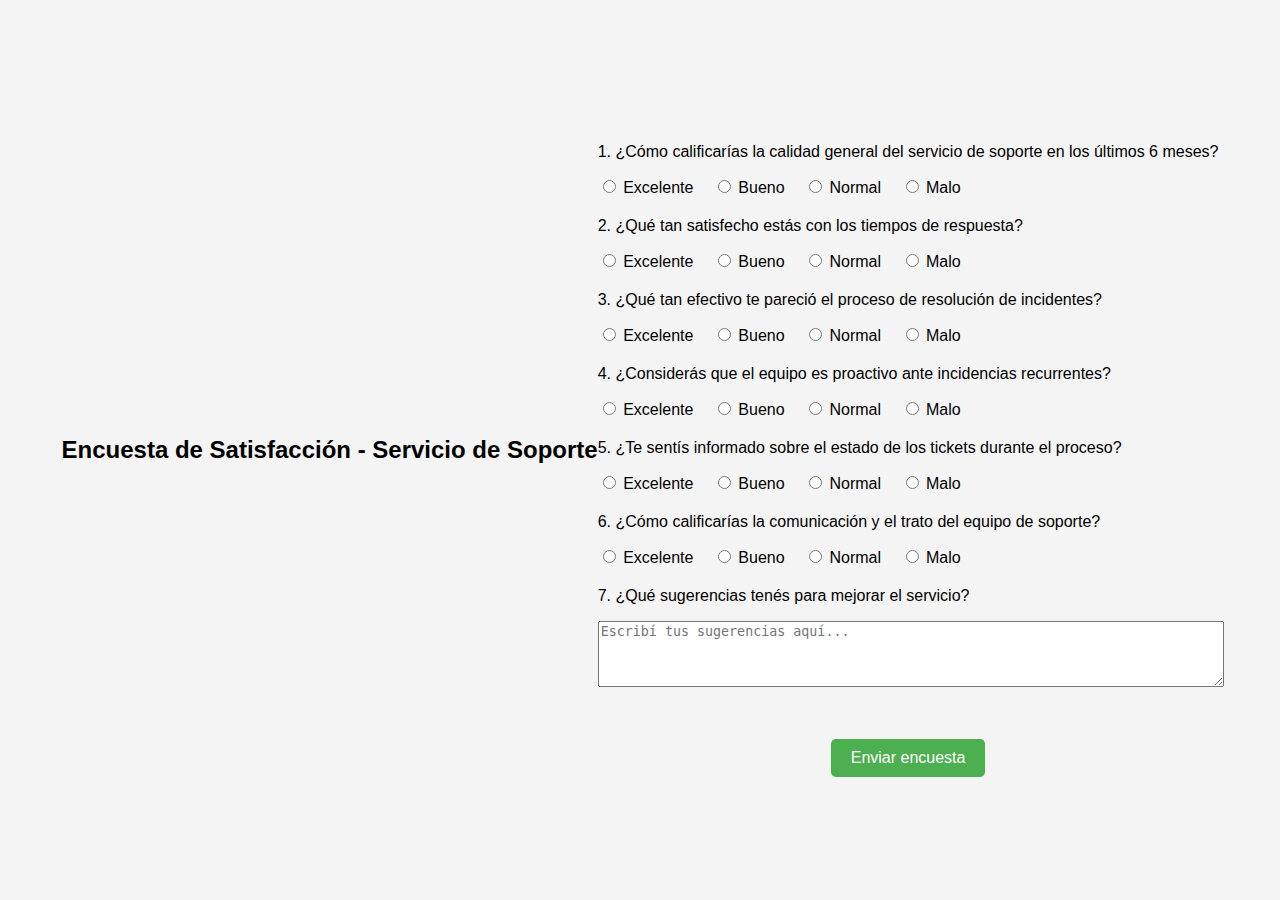
<file: index.htm>
<!DOCTYPE html>
<html lang="es">
<head>
  <meta charset="UTF-8">
  <title>Encuesta de Satisfacción - Soporte</title>
  <link rel="stylesheet" href="estilos.css">
</head>
<body>
  <h2>Encuesta de Satisfacción - Servicio de Soporte</h2>
  <form method="POST" action="http://localhost:5678/webhook/recibir-encuesta">
    <p>1. ¿Cómo calificarías la calidad general del servicio de soporte en los últimos 6 meses?</p>
    <label><input type="radio" name="q1" value="Excelente"> Excelente</label>
    <label><input type="radio" name="q1" value="Bueno"> Bueno</label>
    <label><input type="radio" name="q1" value="Normal"> Normal</label>
    <label><input type="radio" name="q1" value="Malo"> Malo</label>

    <p>2. ¿Qué tan satisfecho estás con los tiempos de respuesta?</p>
    <label><input type="radio" name="q2" value="Excelente"> Excelente</label>
    <label><input type="radio" name="q2" value="Bueno"> Bueno</label>
    <label><input type="radio" name="q2" value="Normal"> Normal</label>
    <label><input type="radio" name="q2" value="Malo"> Malo</label>

    <p>3. ¿Qué tan efectivo te pareció el proceso de resolución de incidentes?</p>
    <label><input type="radio" name="q3" value="Excelente"> Excelente</label>
    <label><input type="radio" name="q3" value="Bueno"> Bueno</label>
    <label><input type="radio" name="q3" value="Normal"> Normal</label>
    <label><input type="radio" name="q3" value="Malo"> Malo</label>

    <p>4. ¿Considerás que el equipo es proactivo ante incidencias recurrentes?</p>
    <label><input type="radio" name="q4" value="Excelente"> Excelente</label>
    <label><input type="radio" name="q4" value="Bueno"> Bueno</label>
    <label><input type="radio" name="q4" value="Normal"> Normal</label>
    <label><input type="radio" name="q4" value="Malo"> Malo</label>

    <p>5. ¿Te sentís informado sobre el estado de los tickets durante el proceso?</p>
    <label><input type="radio" name="q5" value="Excelente"> Excelente</label>
    <label><input type="radio" name="q5" value="Bueno"> Bueno</label>
    <label><input type="radio" name="q5" value="Normal"> Normal</label>
    <label><input type="radio" name="q5" value="Malo"> Malo</label>

    <p>6. ¿Cómo calificarías la comunicación y el trato del equipo de soporte?</p>
    <label><input type="radio" name="q6" value="Excelente"> Excelente</label>
    <label><input type="radio" name="q6" value="Bueno"> Bueno</label>
    <label><input type="radio" name="q6" value="Normal"> Normal</label>
    <label><input type="radio" name="q6" value="Malo"> Malo</label>

    <p>7. ¿Qué sugerencias tenés para mejorar el servicio?</p>
    <textarea name="q7" rows="4" cols="50" placeholder="Escribí tus sugerencias aquí..."></textarea>

    <br><br>
    <input type="submit" value="Enviar encuesta">
  </form>
</body>
</html>
</file>
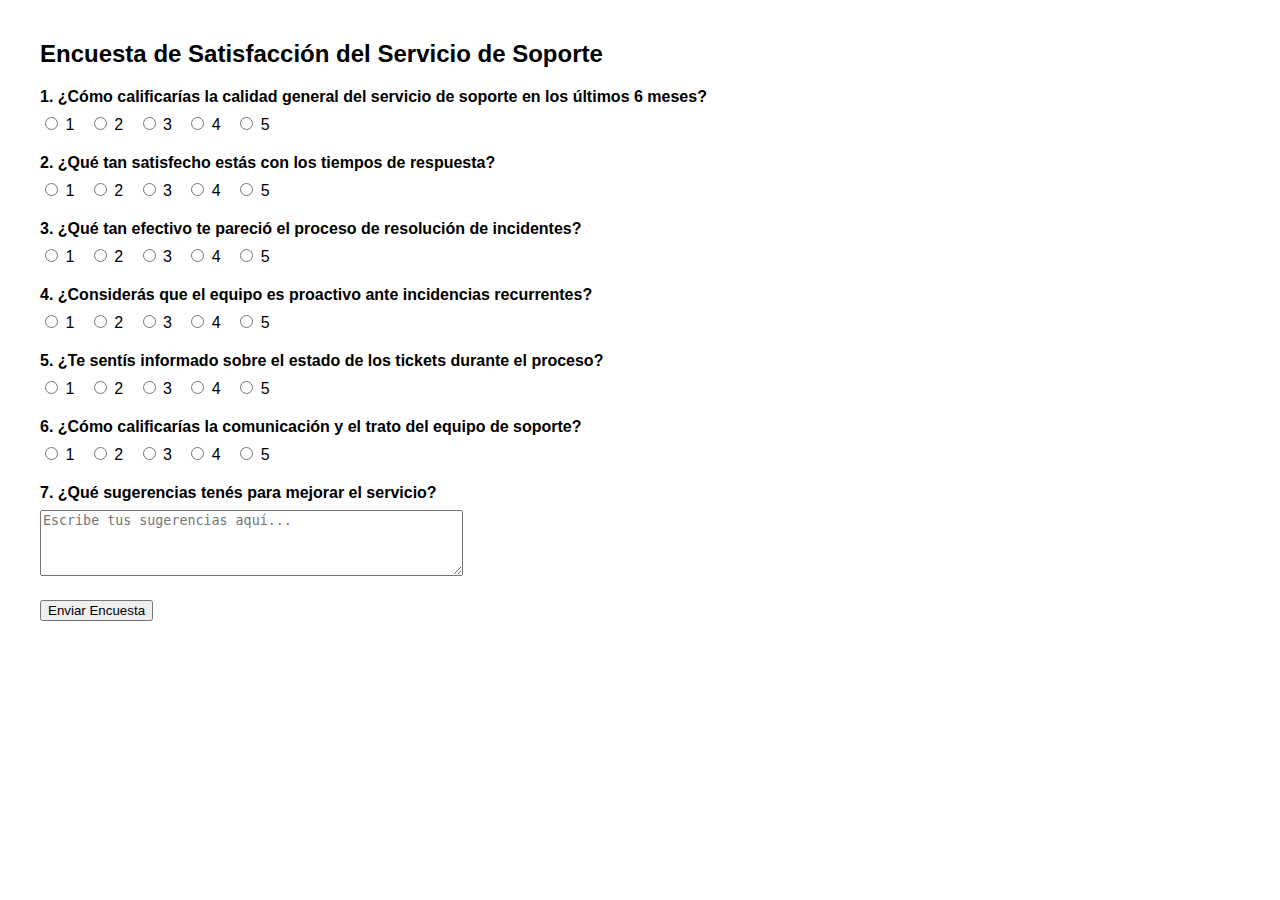
<file: formulario.html>
<!DOCTYPE html>
<html lang="es">
<head>
  <meta charset="UTF-8">
  <title>Encuesta de Soporte</title>
  <style>
    body {
      font-family: Arial, sans-serif;
      margin: 40px;
    }
    .question {
      margin-bottom: 20px;
    }
    .question-title {
      margin-bottom: 8px;
      font-weight: bold;
    }
    .options label {
      margin-right: 10px;
    }
  </style>
</head>
<body>

<h2>Encuesta de Satisfacción del Servicio de Soporte</h2>

<form action="http://localhost:5678/webhook/614117d5-f869-400a-b45a-f3b82098033b" method="POST">

  <div class="question">
    <div class="question-title">1. ¿Cómo calificarías la calidad general del servicio de soporte en los últimos 6 meses?</div>
    <div class="options">
      <label><input type="radio" name="calidad_servicio" value="1" required> 1</label>
      <label><input type="radio" name="calidad_servicio" value="2"> 2</label>
      <label><input type="radio" name="calidad_servicio" value="3"> 3</label>
      <label><input type="radio" name="calidad_servicio" value="4"> 4</label>
      <label><input type="radio" name="calidad_servicio" value="5"> 5</label>
    </div>
  </div>

  <div class="question">
    <div class="question-title">2. ¿Qué tan satisfecho estás con los tiempos de respuesta?</div>
    <div class="options">
      <label><input type="radio" name="satisfaccion_tiempos" value="1" required> 1</label>
      <label><input type="radio" name="satisfaccion_tiempos" value="2"> 2</label>
      <label><input type="radio" name="satisfaccion_tiempos" value="3"> 3</label>
      <label><input type="radio" name="satisfaccion_tiempos" value="4"> 4</label>
      <label><input type="radio" name="satisfaccion_tiempos" value="5"> 5</label>
    </div>
  </div>

  <div class="question">
    <div class="question-title">3. ¿Qué tan efectivo te pareció el proceso de resolución de incidentes?</div>
    <div class="options">
      <label><input type="radio" name="efectividad_resolucion" value="1" required> 1</label>
      <label><input type="radio" name="efectividad_resolucion" value="2"> 2</label>
      <label><input type="radio" name="efectividad_resolucion" value="3"> 3</label>
      <label><input type="radio" name="efectividad_resolucion" value="4"> 4</label>
      <label><input type="radio" name="efectividad_resolucion" value="5"> 5</label>
    </div>
  </div>

  <div class="question">
    <div class="question-title">4. ¿Considerás que el equipo es proactivo ante incidencias recurrentes?</div>
    <div class="options">
      <label><input type="radio" name="proactividad_equipo" value="1" required> 1</label>
      <label><input type="radio" name="proactividad_equipo" value="2"> 2</label>
      <label><input type="radio" name="proactividad_equipo" value="3"> 3</label>
      <label><input type="radio" name="proactividad_equipo" value="4"> 4</label>
      <label><input type="radio" name="proactividad_equipo" value="5"> 5</label>
    </div>
  </div>

  <div class="question">
    <div class="question-title">5. ¿Te sentís informado sobre el estado de los tickets durante el proceso?</div>
    <div class="options">
      <label><input type="radio" name="informacion_tickets" value="1" required> 1</label>
      <label><input type="radio" name="informacion_tickets" value="2"> 2</label>
      <label><input type="radio" name="informacion_tickets" value="3"> 3</label>
      <label><input type="radio" name="informacion_tickets" value="4"> 4</label>
      <label><input type="radio" name="informacion_tickets" value="5"> 5</label>
    </div>
  </div>

  <div class="question">
    <div class="question-title">6. ¿Cómo calificarías la comunicación y el trato del equipo de soporte?</div>
    <div class="options">
      <label><input type="radio" name="comunicacion_trato" value="1" required> 1</label>
      <label><input type="radio" name="comunicacion_trato" value="2"> 2</label>
      <label><input type="radio" name="comunicacion_trato" value="3"> 3</label>
      <label><input type="radio" name="comunicacion_trato" value="4"> 4</label>
      <label><input type="radio" name="comunicacion_trato" value="5"> 5</label>
    </div>
  </div>

  <div class="question">
    <div class="question-title">7. ¿Qué sugerencias tenés para mejorar el servicio?</div>
    <div>
      <textarea name="sugerencias" rows="4" cols="50" placeholder="Escribe tus sugerencias aquí..."></textarea>
    </div>
  </div>

  <button type="submit">Enviar Encuesta</button>
</form>

</body>
</html>
</file>
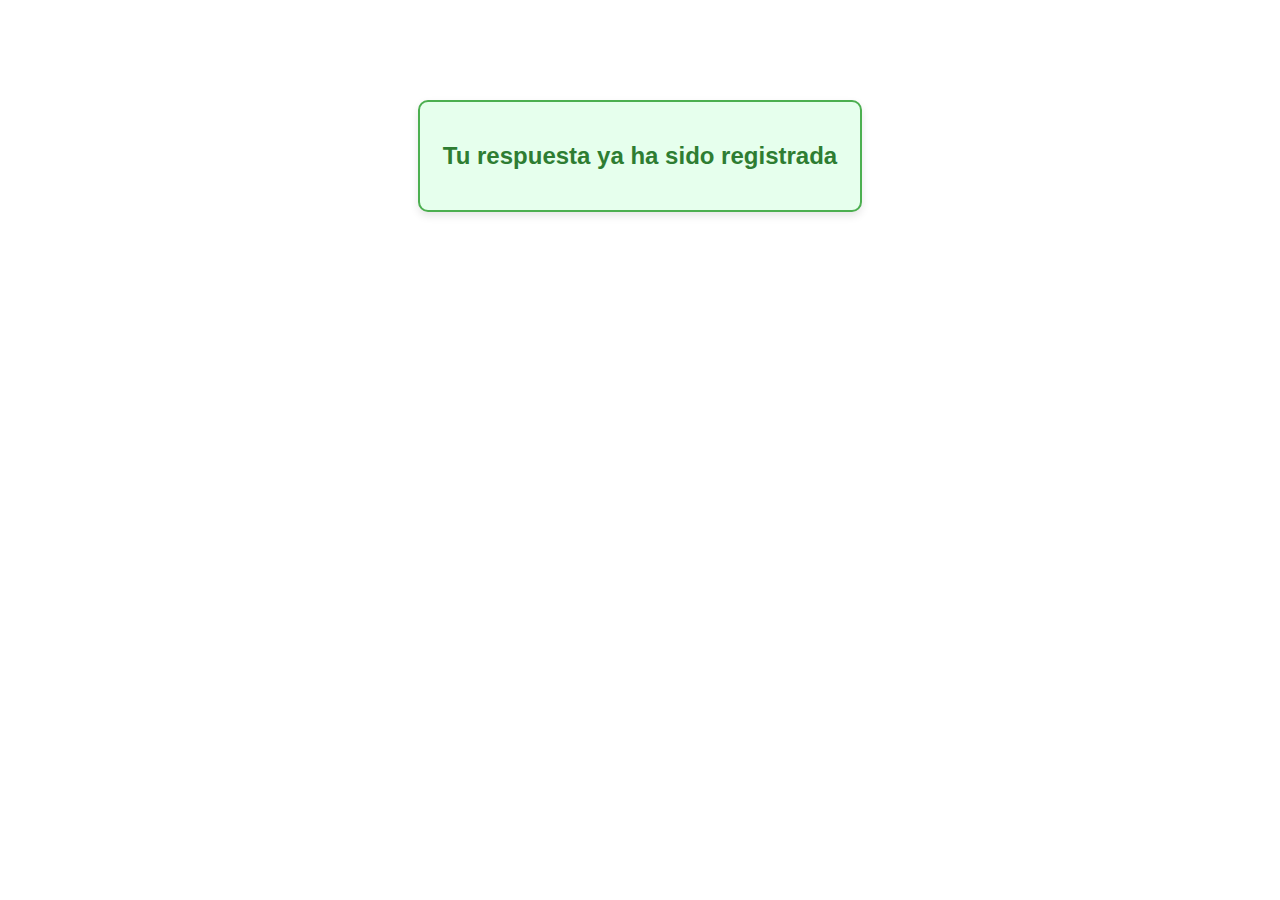
<file: MensajeRespuestaIngresada.html>
<!DOCTYPE html>
<html lang="es">
<head>
  <meta charset="UTF-8">
  <title>Encuesta registrada</title>
  <style>
    .mensaje {
      max-width: 400px;
      margin: 100px auto;
      padding: 20px;
      border: 2px solid #4CAF50;
      border-radius: 10px;
      background-color: #e6ffed;
      color: #2e7d32;
      font-family: Arial, sans-serif;
      text-align: center;
      box-shadow: 0 4px 8px rgba(0, 0, 0, 0.1);
    }
  </style>
</head>
<body>
  <div class="mensaje">
    <h2>Tu respuesta ya ha sido registrada</h2>
  </div>
</body>
</html>
</file>
<file: estilos.css>
body {
    background-color: #f4f4f4;
    font-family: Arial, sans-serif;
    margin: 0;
    padding: 0;
    display: flex;
    justify-content: center;
    align-items: center;
    min-height: 100vh;
  }
  
  .form-container {
    background-color: white;
    padding: 30px;
    border-radius: 10px;
    box-shadow: 0 0 10px rgba(0, 0, 0, 0.1);
    max-width: 600px;
    width: 90%;
    box-sizing: border-box;
    overflow-wrap: break-word;
  }
  
  h2 {
    text-align: center;
    font-size: 1.5em;
    margin-bottom: 20px;
    word-break: break-word;
    white-space: normal;
    overflow: hidden;
    text-overflow: ellipsis;
  }
  
  p {
    margin-top: 20px;
  }
  
  textarea {
    width: 100%;
    resize: vertical;
  }
  
  input[type="submit"] {
    display: block;
    margin: 30px auto 0;
    padding: 10px 20px;
    font-size: 16px;
    border: none;
    background-color: #4CAF50;
    color: white;
    border-radius: 5px;
    cursor: pointer;
  }
  
  input[type="submit"]:hover {
    background-color: #45a049;
  }
  
  label {
    display: inline-block;
    margin-right: 15px;
  }
  
  .descripcion {
    text-align: center;
    font-size: 0.8rem;
    color: #333;
    margin-bottom: 20px;
  }
</file>
